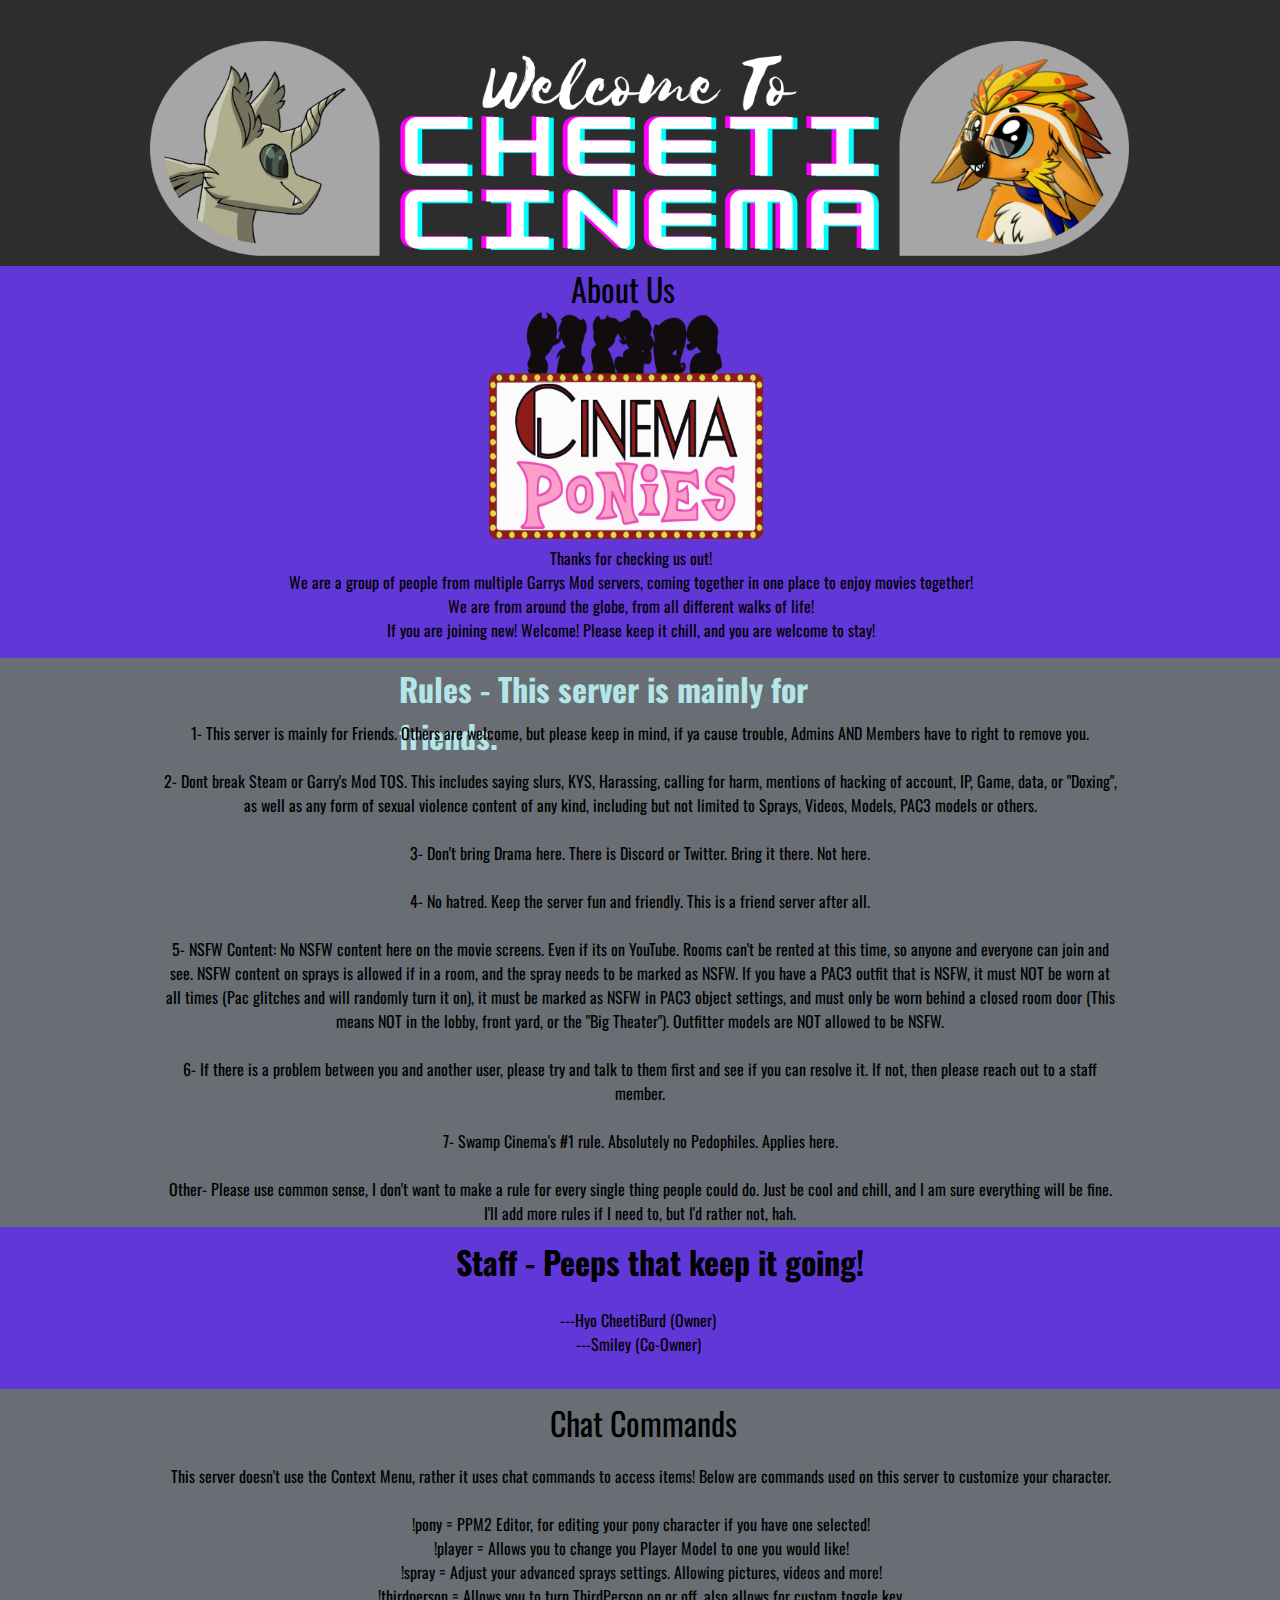
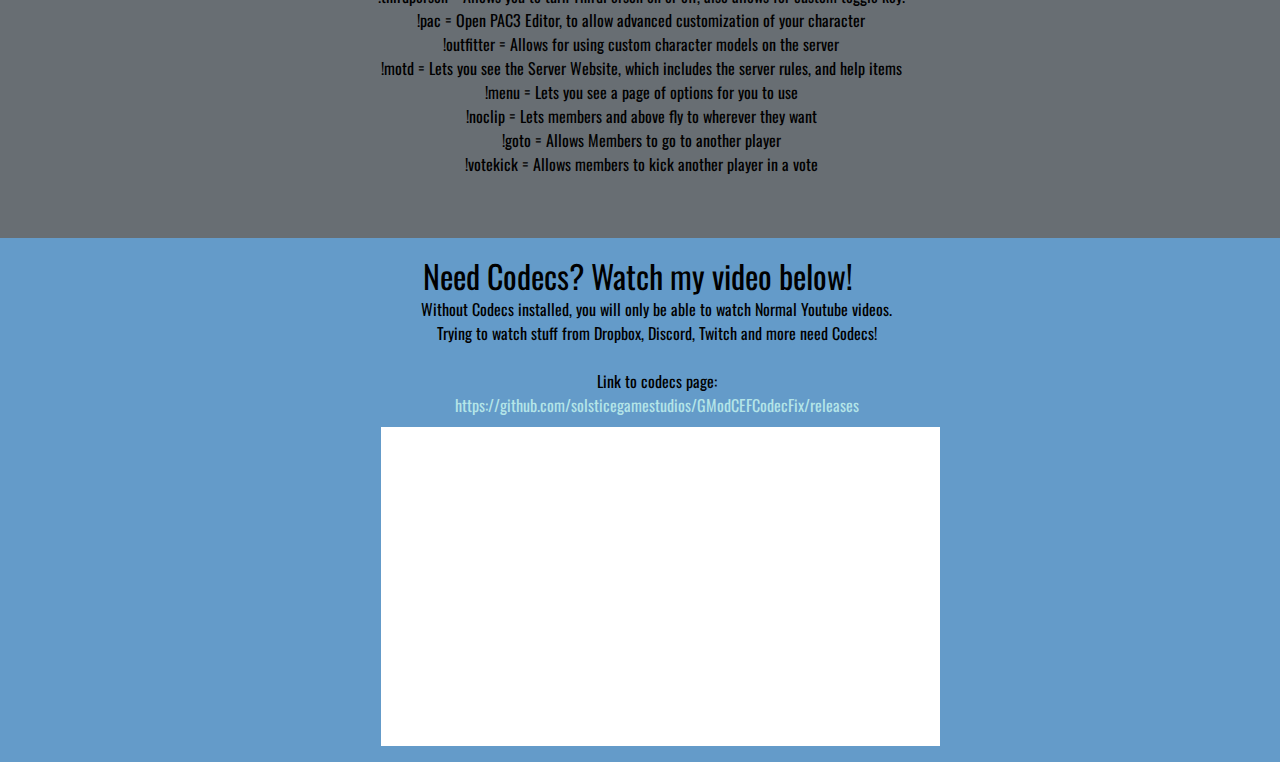
<file: index.html>
<!doctype html><html lang="en"><head>
    <title>CheetiCinema MOTD - Home</title>
    <meta charset="UTF-8">
    <meta name="generator" content="Silex v2.2.14">

    
    

    <script src="js/jquery.js"></script>
    
    
    <script src="js/front-end.js"></script>
    <link rel="stylesheet" href="css/normalize.css">
    <link rel="stylesheet" href="css/front-end.css">

    

    

    






    
    































    
    
<link href="https://fonts.googleapis.com/css?family=Oswald" rel="stylesheet" class="silex-custom-font"><meta name="viewport" content="width=device-width, initial-scale=1"><script class="silex-script"></script><meta content="summary" property="twitter:card"><meta property="og:type" content="website"><meta property="twitter:title" content="CheetiCinema"><meta property="og:title" content="CheetiCinema"><meta property="twitter:description" content="The message of the day for CheetiCinema"><meta property="og:description" content="The message of the day for CheetiCinema"><script src="js/script.js"></script><link href="css/styles.css" rel="stylesheet"><style>body { opacity: 0; transition: .25s opacity ease; }</style></head>

<body class="body-initial all-style enable-mobile prevent-resizable prevent-selectable editable-style silex-runtime silex-published" data-current-page="page-home">
    
    
    



    



































    













    
    

    



    
    






























<header class="container-element editable-style silex-id-1483130355289-7 section-element website-min-width prevent-resizable page-home paged-element paged-element-visible" style="top: 0px; left: 0px;">
        
    <div class="editable-style silex-element-content website-width silex-id-1483130355289-6 container-element">
            
            

        <div class="editable-style silex-id-1552772425150-3 text-element silex-component prevent-resizable hamburger-menu prevent-auto-z-index hide-on-desktop"><div class="silex-element-content normal">
<!-- inspired by https://codepen.io/erikterwan/pen/EVzeRP -->
<div class="hamburger-menu_1659273928405_912 closed">
    <div class="hamburger-btn ">
      <span></span>
      <span></span>
      <span></span>
    </div>
    <div class="nav-container">
      <div class="prevent-scale">
        <nav class="">
            <ul>
            
                <li><a href="./" class="page-link-active">Home</a></li>
            
                <li><a href="contact.html">Contact</a></li>
            
                <li><a href="https://www.silex.me/">Powered by Silex</a></li>
            
            </ul>
        </nav>
      </div>
  </div>
</div>
<script>
(function() {
  var isOpen = false;
  function close() {
    isOpen = false;
    document.querySelector('.hamburger-menu_1659273928405_912').classList.remove('open');
    document.querySelector('.hamburger-menu_1659273928405_912').classList.add('closed');
  }
  function open() {
    isOpen = true;
    document.querySelector('.hamburger-menu_1659273928405_912').classList.add('open');
    document.querySelector('.hamburger-menu_1659273928405_912').classList.remove('closed');
  }
  function toggle() {
    if(isOpen) close();
    else open();
  }
  function scrollOrResize() {
    close();
    move();
  }
  var silexElement = document.querySelector('.hamburger-menu_1659273928405_912').closest('.editable-style');
  function move() {
    var data = window.silex
    var rect = silexElement.getBoundingClientRect();
    var offset = {
      top: rect.top + data.scrollTop,
      left: rect.left + data.scrollLeft,
    };
    var container = document.querySelector('.hamburger-menu_1659273928405_912 .nav-container');
    container.style.transform = 'translate(' + (data.scrollLeft - (offset.left/data.scale)) + 'px, ' + (data.scrollTop - (offset.top/data.scale)) + 'px)';
  }
  document.querySelector('.hamburger-menu_1659273928405_912 .hamburger-btn').addEventListener('click', function() { toggle(); });
  document.addEventListener('resize', scrollOrResize);
  document.addEventListener('scroll', scrollOrResize);
  scrollOrResize()
  setTimeout(() => scrollOrResize(), 0)
})();
</script>
</div></div><div class="editable-style container-element silex-id-1594114016137-2 hide-on-desktop"></div><a class="editable-style image-element silex-id-1436036524431-29 page-link-active" href="./"><img src="assets/CheetI%20CinemaMOTD.png"></a></div></header><section class="container-element editable-style silex-id-1483131519736-31 section-element website-min-width prevent-resizable page-home paged-element paged-element-visible">
        <div class="editable-style silex-element-content website-width silex-id-1483131519736-30 container-element">
            
        <div class="editable-style text-element silex-id-1436036524230-27">
                <div class="silex-element-content normal"><h2>About Us</h2>
                </div>
            ﻿</div><div class="editable-style image-element silex-id-1656289491001-0"><img src="assets/clipboard_vectorized_SleeplessCreeper.png"></div><div class="editable-style text-element silex-id-1656289804795-2"><div class="silex-element-content normal"><p>

Thanks for checking us out!<br>We are a group of people from multiple Garrys Mod servers, coming together in one place to enjoy movies together!<br>We are from around the globe, from all different walks of life!<br>If you are joining new! Welcome! Please keep it chill, and you are welcome to stay!

<br></p></div></div></div>
    </section><section class="container-element editable-style section-element silex-id-1483130397853-8 website-min-width prevent-resizable page-home paged-element paged-element-visible">
        <div class="editable-style silex-element-content website-width container-element silex-id-1483130397854-9">
            
            

            
        <div class="editable-style text-element product-details silex-id-1436036523626-21">
                <div class="silex-element-content normal">
                    <h3>Rules - This server is mainly for friends.</h3>
                    
                        
                    
                    
                        <p><br></p>
                    
                </div>
            </div><div class="editable-style text-element silex-id-1656290048268-3 product-details" title=""><div class="silex-element-content normal">
                    <p>

<br></p><p>1- This server is mainly for Friends. Others are welcome, but please keep in mind, if ya cause trouble, Admins AND Members have to right to remove you.<br><br>2- Dont break Steam or Garry's Mod TOS. This includes saying slurs, KYS, Harassing, calling for harm, mentions of hacking of account, IP, Game, data, or "Doxing", as well as any form of sexual violence content of any kind, including but not limited to Sprays, Videos, Models, PAC3 models or others.<br><br>3- Don't bring Drama here. There is Discord or Twitter. Bring it there. Not here.<br><br>4- No hatred. Keep the server fun and friendly. This is a friend server after all.<br><br>5- NSFW Content: No NSFW content here on the movie screens. Even if its on YouTube. Rooms can't be rented at this time, so anyone and everyone can join and see. NSFW content on sprays is allowed if in a room, and the spray needs to be marked as NSFW. If you have a PAC3 outfit that is NSFW, it must NOT be worn at all times (Pac glitches and will randomly turn it on), it must be marked as NSFW in PAC3 object settings, and must only be worn behind a closed room door (This means NOT in the lobby, front yard, or the "Big Theater"). Outfitter models are NOT allowed to be NSFW.<br><br>6- If there is a problem between you and another user, please try and talk to them first and see if you can resolve it. If not, then please reach out to a staff member.<br><br>7- Swamp Cinema's #1 rule. Absolutely no Pedophiles. Applies here.<br><br>Other- Please use common sense, I don't want to make a rule for every single thing people could do. Just be cool and chill, and I am sure everything will be fine. I'll add more rules if I need to, but I'd rather not, hah.</p>

<p></p>
                    
                        
                    
                    
                        <p><br></p>
                    
                </div></div></div>
    ﻿﻿</section><section class="container-element editable-style section-element silex-id-1483131239726-14 website-min-width prevent-resizable page-home paged-element paged-element-visible">

        <div class="editable-style silex-element-content website-width container-element silex-id-1483131239727-15">
            
            

            
        <div class="editable-style text-element product-details silex-id-1483131239727-18">
                <div class="silex-element-content normal"><h1>Staff - Peeps that keep it going!</h1>
                    
                </div>
            </div><div class="editable-style text-element silex-id-1656290253518-5"><div class="silex-element-content normal"><p>---Hyo CheetiBurd (Owner)<br>---Smiley (Co-Owner)<br></p></div></div></div>
    </section><section class="container-element editable-style section-element silex-id-1483131242514-19 website-min-width prevent-resizable page-home paged-element paged-element-visible">

        <div class="editable-style silex-element-content website-width container-element silex-id-1483131242514-20">
            
            

            
        <div class="editable-style text-element silex-id-1656290880147-6"><div class="silex-element-content normal"><h2>Chat Commands</h2></div></div><div class="editable-style text-element product-details silex-id-1483131242515-23">
                <div class="silex-element-content normal"><p>This server doesn't use the Context Menu, rather it uses chat commands to access items! Below are commands used on this server to customize your character.<br><br>!pony = PPM2 Editor, for editing your pony character if you have one selected!<br>!player = Allows you to change you Player Model to one you would like!<br>!spray = Adjust your advanced sprays settings. Allowing pictures, videos and more!<br>!thirdperson = Allows you to turn ThirdPerson on or off, also allows for custom toggle key.<br>!pac = Open PAC3 Editor, to allow advanced customization of your character<br>!outfitter = Allows for using custom character models on the server<br>!motd = Lets you see the Server Website, which includes the server rules, and help items<br>!menu = Lets you see a page of options for you to use<br>!noclip = Lets members and above fly to wherever they want<br>!goto = Allows Members to go to another player<br>!votekick = Allows members to kick another player in a vote</p>

<br></div>
            </div></div>
    </section><footer class="container-element editable-style section-element silex-id-1483130400381-10 website-min-width prevent-resizable page-home paged-element paged-element-visible">
        <div class="editable-style silex-element-content website-width container-element silex-id-1483130400382-11">
            
        <div class="editable-style html-element silex-id-1656291086502-7"><div class="silex-element-content"><iframe width="560" height="315" src="https://www.youtube.com/embed/QfPAVTtOzgA" title="YouTube video player" frameborder="0" allow="accelerometer; autoplay; clipboard-write; encrypted-media; gyroscope; picture-in-picture" allowfullscreen=""></iframe></div></div><div class="editable-style text-element silex-id-1656291237459-8 page-home paged-element paged-element-visible"><div class="silex-element-content normal"><h2>Need Codecs? Watch my video below!</h2></div></div><div class="editable-style text-element silex-id-1656291339805-9 page-home paged-element paged-element-visible"><div class="silex-element-content normal"><p>Without Codecs installed, you will only be able to watch Normal Youtube videos.<br>Trying to watch stuff from Dropbox, Discord, Twitch and more need Codecs!<br><br>Link to codecs page:<br><a href="https://github.com/solsticegamestudios/GModCEFCodecFix/releases">https://github.com/solsticegamestudios/GModCEFCodecFix/releases</a><br></p></div></div></div>
    </footer></body></html>
</file>
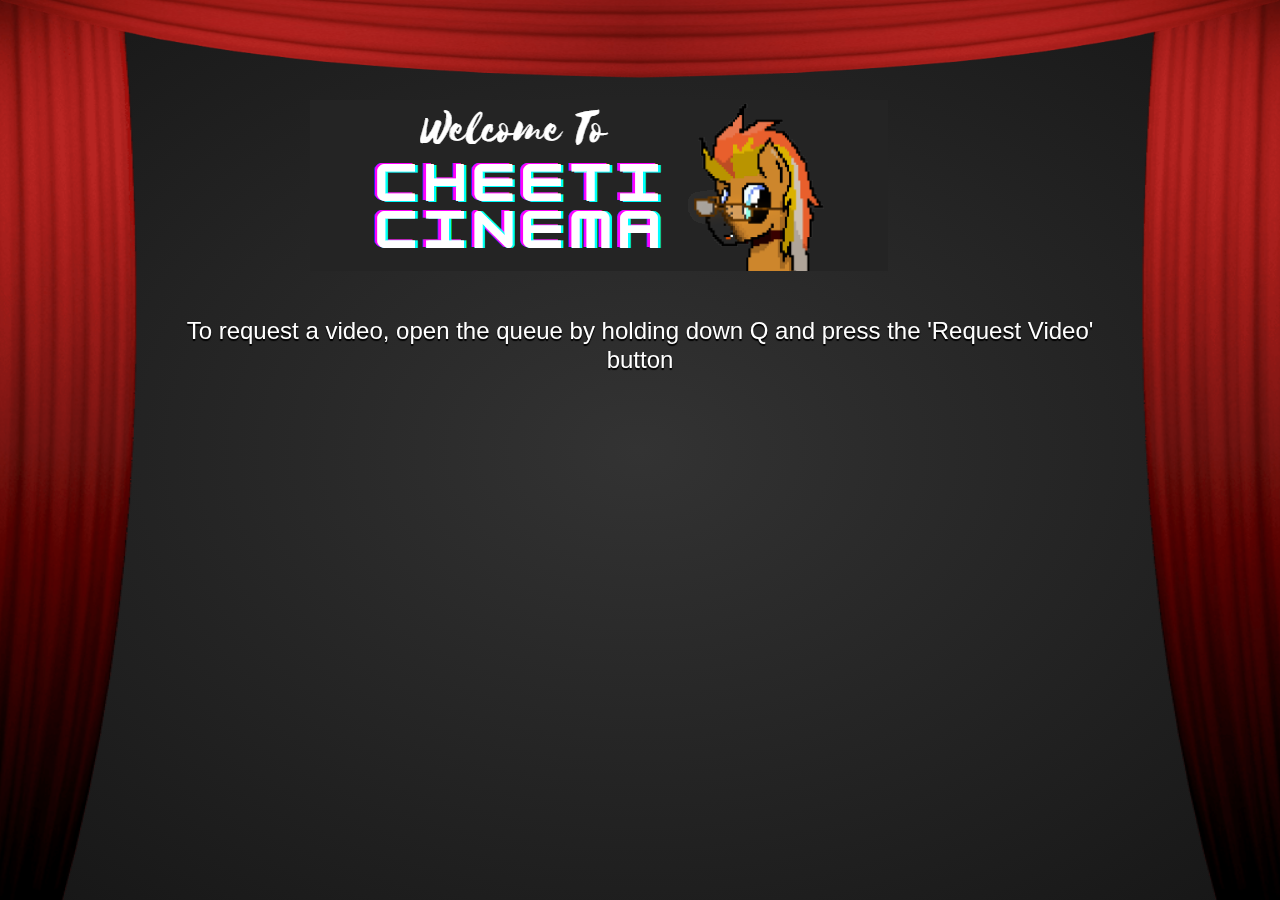
<file: cinema/index.html>
<!DOCTYPE html>
<html>

<head>
	<title>Cinema Default Page</title>
</head>

<body>

	<!--
		Landing page for Garry's Mod Cinema gamemode

		This webpage appears during the idle theater state
		while there are no videos queued to play. 
	-->

	<div id="content" class="welcome-page">

		<!-- Curtains -->
		<div class="right-curtain"></div>
		<div class="left-curtain"></div>
		<div class="top-curtain"></div>

		<!-- Welcome header -->
		<div class="header-container">
			<div class="welcome"></div>
		</div>

		<!-- Information -->
		<div class="info-container">

			<div class="info">To request a video, open the queue by holding down Q and press the 'Request Video' button
			</div>

		</div>

		<!-- Footer -->
		<div class="footer-container"></div>

	</div>

	<link rel="stylesheet" href="css/style.css" type="text/css">
</body>

</html>
</file>
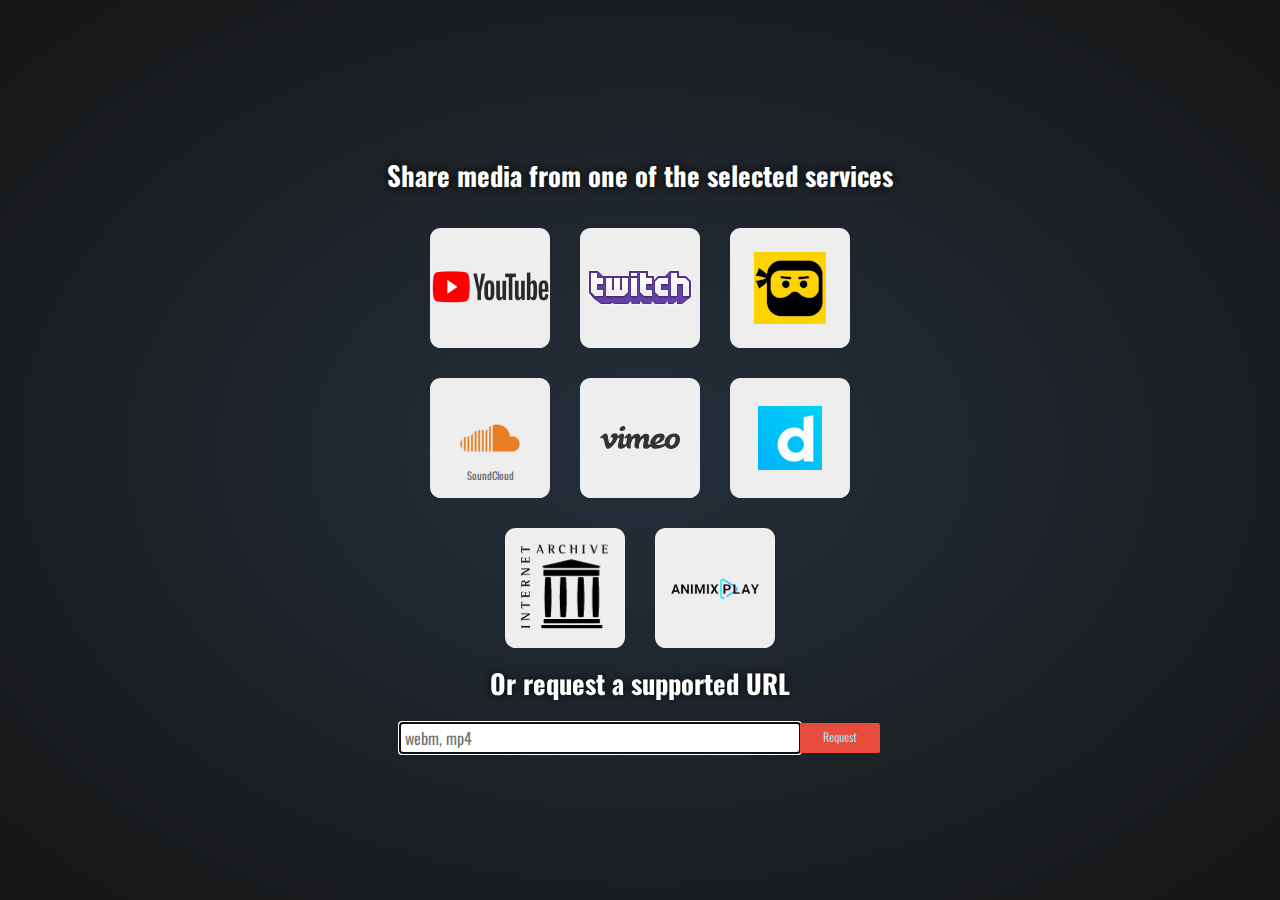
<file: cinema/search/index.html>
<!doctype html>
<html>

<head>
    <meta charset="utf-8">
    <link rel="stylesheet" href="./styles/request.css">
</head>

<body>

    <div style="position:absolute;top:0;left:0;right:0;bottom:0;">
        <section class="content-container">

            <h1>Share media from one of the selected services</h1>

            <div class="services">

                <span class="media-service logo-youtube" data-href="https://www.youtube.com/"
                    onclick="selectService(this);" onmouseover="hoverService();">&nbsp;</span>

                <span class="media-service subtext logo-twitch" data-href="https://www.twitch.tv/"
                    onclick="selectService(this);" onmouseover="hoverService();">&nbsp;</span>

                <span class="media-service subtext logo-dlive" data-href="https://www.dlive.tv/"
                    onclick="selectService(this);" onmouseover="hoverService();">&nbsp;</span>

                <span class="media-service subtext logo-soundcloud" data-href="https://soundcloud.com/discover"
                    onclick="selectService(this);" onmouseover="hoverService();">SoundCloud</span>

                <span class="media-service subtext logo-vimeo" data-href="https://vimeo.com/watch"
                    onclick="selectService(this);" onmouseover="hoverService();">&nbsp;</span>

                <span class="media-service subtext logo-dailymotion" data-href="https://www.dailymotion.com/"
                    onclick="selectService(this);" onmouseover="hoverService();">&nbsp;</span>

                <span class="media-service subtext logo-archive" data-href="https://archive.org/details/movies"
                    onclick="selectService(this);" onmouseover="hoverService();">&nbsp;</span>

                <span class="media-service subtext logo-animix" data-href="https://animixplay.to/"
                    onclick="selectService(this);" onmouseover="hoverService();">&nbsp;</span>

            </div>

            <div class="url-container">
                <h1 class="url-notice">Or request a supported URL</h1>
                <input id="urlinput" type="text" class="url-input" placeholder="webm, mp4" autofocus="true"
                    onkeydown="onUrlKeyDown(event);"><a href="javascript:requestUrl();" class="url-submit">Request</a>
            </div>

        </section>
    </div>

    <link href="https://fonts.googleapis.com/css?family=Oswald" rel="stylesheet">

    <script src="./scripts/request.js"></script>

</body>

</html>
</file>
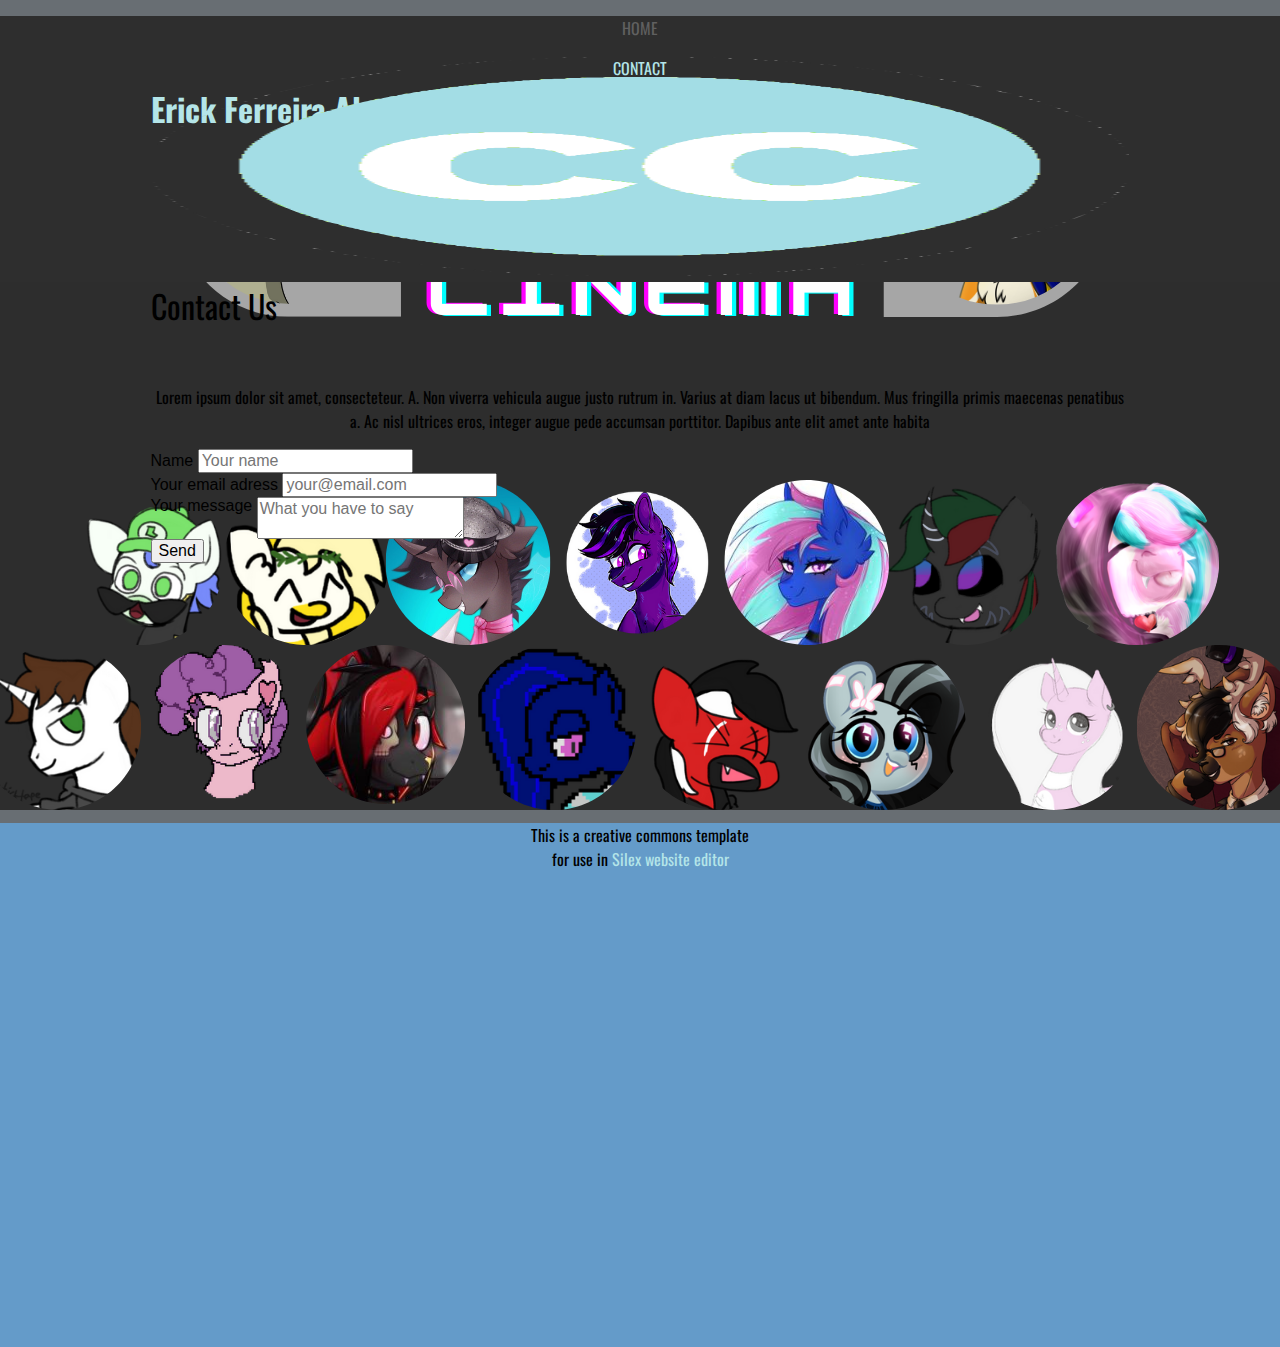
<file: contact.html>
<!doctype html><html lang="en"><head>
    <title>Clean &amp; Square free template - Contact</title>
    <meta charset="UTF-8">
    <meta name="generator" content="Silex v2.2.14">

    
    

    <script src="js/jquery.js"></script>
    
    
    <script src="js/front-end.js"></script>
    <link rel="stylesheet" href="css/normalize.css">
    <link rel="stylesheet" href="css/front-end.css">

    

    

    






    
    































    
    
<link href="https://fonts.googleapis.com/css?family=Oswald" rel="stylesheet" class="silex-custom-font"><meta name="viewport" content="width=device-width, initial-scale=1"><script class="silex-script"></script><script src="js/script.js"></script><link href="css/styles.css" rel="stylesheet"><style>body { opacity: 0; transition: .25s opacity ease; }</style></head>

<body class="body-initial all-style enable-mobile prevent-resizable prevent-selectable editable-style silex-runtime silex-published" data-current-page="page-contact">
    <div class="container-element editable-style silex-id-1483130857943-13 section-element small-height website-min-width hide-on-mobile prevent-resizable">
        <div class="editable-style silex-element-content website-width silex-id-1483130857943-12 container-element"></div>
    </div>
    
    <header class="container-element editable-style silex-id-1483130355289-7 section-element website-min-width prevent-resizable" style="top: 0px; left: 0px;">
        
    <div class="editable-style silex-element-content website-width silex-id-1483130355289-6 container-element">
            
            

        <div class="editable-style silex-id-1552772425150-3 text-element silex-component prevent-resizable hamburger-menu prevent-auto-z-index hide-on-desktop"><div class="silex-element-content normal">
<!-- inspired by https://codepen.io/erikterwan/pen/EVzeRP -->
<div class="hamburger-menu_1656287857496_130 closed">
    <div class="hamburger-btn ">
      <span></span>
      <span></span>
      <span></span>
    </div>
    <div class="nav-container">
      <div class="prevent-scale">
        <nav class="">
            <ul>
            
                <li><a href="./">Home</a></li>
            
                <li><a href="contact.html" class="page-link-active">Contact</a></li>
            
                <li><a href="https://www.silex.me/">Powered by Silex</a></li>
            
            </ul>
        </nav>
      </div>
  </div>
</div>
<script>
(function() {
  var isOpen = false;
  function close() {
    isOpen = false;
    document.querySelector('.hamburger-menu_1656287857496_130').classList.remove('open');
    document.querySelector('.hamburger-menu_1656287857496_130').classList.add('closed');
  }
  function open() {
    isOpen = true;
    document.querySelector('.hamburger-menu_1656287857496_130').classList.add('open');
    document.querySelector('.hamburger-menu_1656287857496_130').classList.remove('closed');
  }
  function toggle() {
    if(isOpen) close();
    else open();
  }
  function scrollOrResize() {
    close();
    move();
  }
  var silexElement = document.querySelector('.hamburger-menu_1656287857496_130').closest('.editable-style');
  function move() {
    var data = window.silex
    var rect = silexElement.getBoundingClientRect();
    var offset = {
      top: rect.top + data.scrollTop,
      left: rect.left + data.scrollLeft,
    };
    var container = document.querySelector('.hamburger-menu_1656287857496_130 .nav-container');
    container.style.transform = 'translate(' + (data.scrollLeft - (offset.left/data.scale)) + 'px, ' + (data.scrollTop - (offset.top/data.scale)) + 'px)';
  }
  document.querySelector('.hamburger-menu_1656287857496_130 .hamburger-btn').addEventListener('click', function() { toggle(); });
  document.addEventListener('resize', scrollOrResize);
  document.addEventListener('scroll', scrollOrResize);
  scrollOrResize()
  setTimeout(() => scrollOrResize(), 0)
})();
</script>
</div></div><div class="editable-style container-element silex-id-1594114016137-2 hide-on-desktop"></div><div class="editable-style text-element silex-id-1436036522018-5 nav hide-on-mobile">
                    <div class="silex-element-content normal"><p>
                        <a href="./" class="">HOME</a>
                    </p></div>
                </div><div class="editable-style text-element silex-id-1436036521917-4 nav hide-on-mobile">
                    <div class="silex-element-content normal">
                        <p><a href="contact.html" class="page-link-active">CONTACT</a>
                    </p></div>
                </div><a class="editable-style image-element silex-id-1436036524431-29" href="./">
                    <img src="assets/cc.png" class="" alt="Logo">
                </a><a class="editable-style text-element grey-text silex-id-1436036524330-28" href="./">
                    <div class="silex-element-content normal">
                        <h1>Erick Ferreira Almeida</h1><p>2160 Wildrose Lane
                        <br>Detroit, MI 48226</p></div>
                </a></div></header>



    



































    













    
    

    



    <section class="container-element editable-style section-element silex-id-1483131410736-25 website-min-width prevent-resizable page-contact paged-element paged-element-visible">

        <div class="editable-style silex-element-content website-width container-element silex-id-1483131410737-26">



            <div class="editable-style text-element product-details silex-id-1436036521716-2 text-editor-focus" data-allow-silex-shortcuts="true">
                <div class="silex-element-content normal wysihtml-editor">
                    <h2>Contact Us</h2>
                    <p>
                        <br>
                        
                            </p><p>Lorem ipsum dolor sit amet, consecteteur. A. Non viverra vehicula augue justo rutrum in. Varius at diam lacus ut bibendum. Mus fringilla primis maecenas penatibus a. Ac nisl ultrices eros, integer augue pede accumsan porttitor.
                                Dapibus ante elit amet ante habita</p><p><a href="//disap.org/"></a></p>
                </div>
            </div>
            
    <div class="editable-style silex-id-1538155859204-2 html-element silex-component silex-component-form silex-use-height-not-minheight"><div class="silex-element-content"><form id="id_1656287857500_249" action="https://formspree.io/your@email.com" method="POST">
  
  <div>
    <label for="field1">Name</label>
    <input type="text" required="" id="field1" name="field1" placeholder="Your name">
  </div>
  
  
  <div>
    <label for="field2">Your email adress</label>
    <input type="text" required="" id="field2" name="field2" placeholder="your@email.com">
  </div>
  
  
  <div class="fill-vertical">
    <label for="field3">Your message</label>
    <textarea required="" id="field3" name="field3" placeholder="What you have to say"></textarea>
  </div>
  
  <input type="submit" value="Send">
</form>


</div></div></div>
    </section>
    <footer class="container-element editable-style section-element silex-id-1483130400381-10 website-min-width prevent-resizable">
        <div class="editable-style silex-element-content website-width container-element silex-id-1483130400382-11">
            <div class="editable-style text-element silex-id-1436036522220-7 full-width small-text style-centered">
                <div class="silex-element-content normal">
                    <p>This is a creative commons template <br>for use in <a href="https://www.silex.me/">Silex website editor</a><br></p></div>
            </div>
        </div>
    </footer>






























</body></html>
</file>
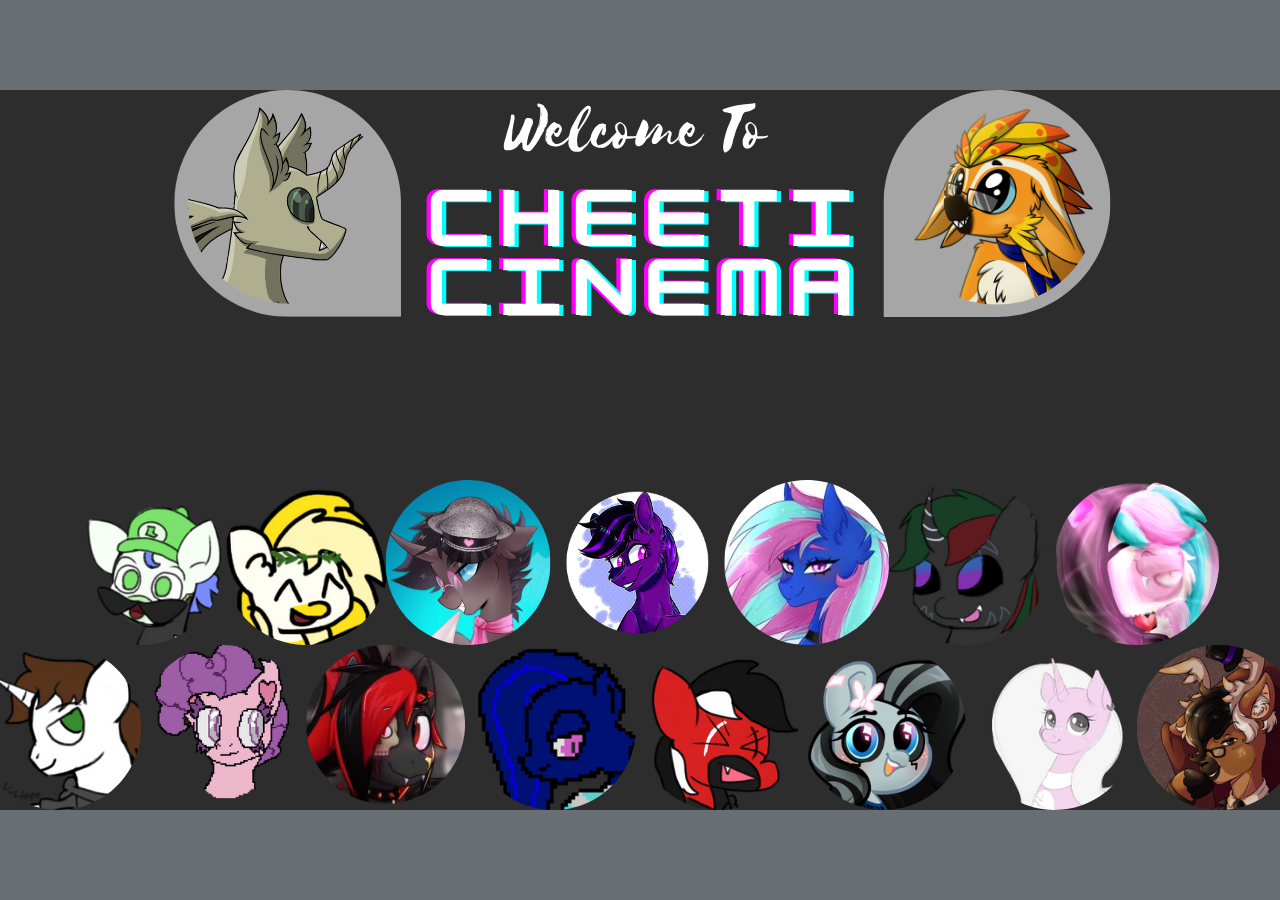
<file: help.html>
<!doctype html><html lang="en"><head>
    <title>CheetiCinema MOTD - Help</title>
    <meta charset="UTF-8">
    <meta name="generator" content="Silex v2.2.14">

    
    

    <script src="js/jquery.js"></script>
    
    
    <script src="js/front-end.js"></script>
    <link rel="stylesheet" href="css/normalize.css">
    <link rel="stylesheet" href="css/front-end.css">

    

    

    






    
    































    
    
<link href="https://fonts.googleapis.com/css?family=Oswald" rel="stylesheet" class="silex-custom-font"><meta name="viewport" content="width=device-width, initial-scale=1"><script class="silex-script"></script><meta content="summary" property="twitter:card"><meta property="og:type" content="website"><meta property="twitter:title" content="CheetiCinema"><meta property="og:title" content="CheetiCinema"><meta property="twitter:description" content="The message of the day for CheetiCinema"><meta property="og:description" content="The message of the day for CheetiCinema"><script src="js/script.js"></script><link href="css/styles.css" rel="stylesheet"><style>body { opacity: 0; transition: .25s opacity ease; }</style></head>

<body class="body-initial all-style enable-mobile prevent-resizable prevent-selectable editable-style silex-runtime silex-published" data-current-page="page-help">
    
    
    



    



































    













    
    

    



    
    






























<section class="container-element editable-style section-element silex-id-1483131410736-25 website-min-width prevent-resizable page-contact page-help paged-element paged-element-visible">

        <div class="editable-style silex-element-content website-width container-element silex-id-1483131410737-26">



            
            
    </div>
    </section></body></html>
</file>
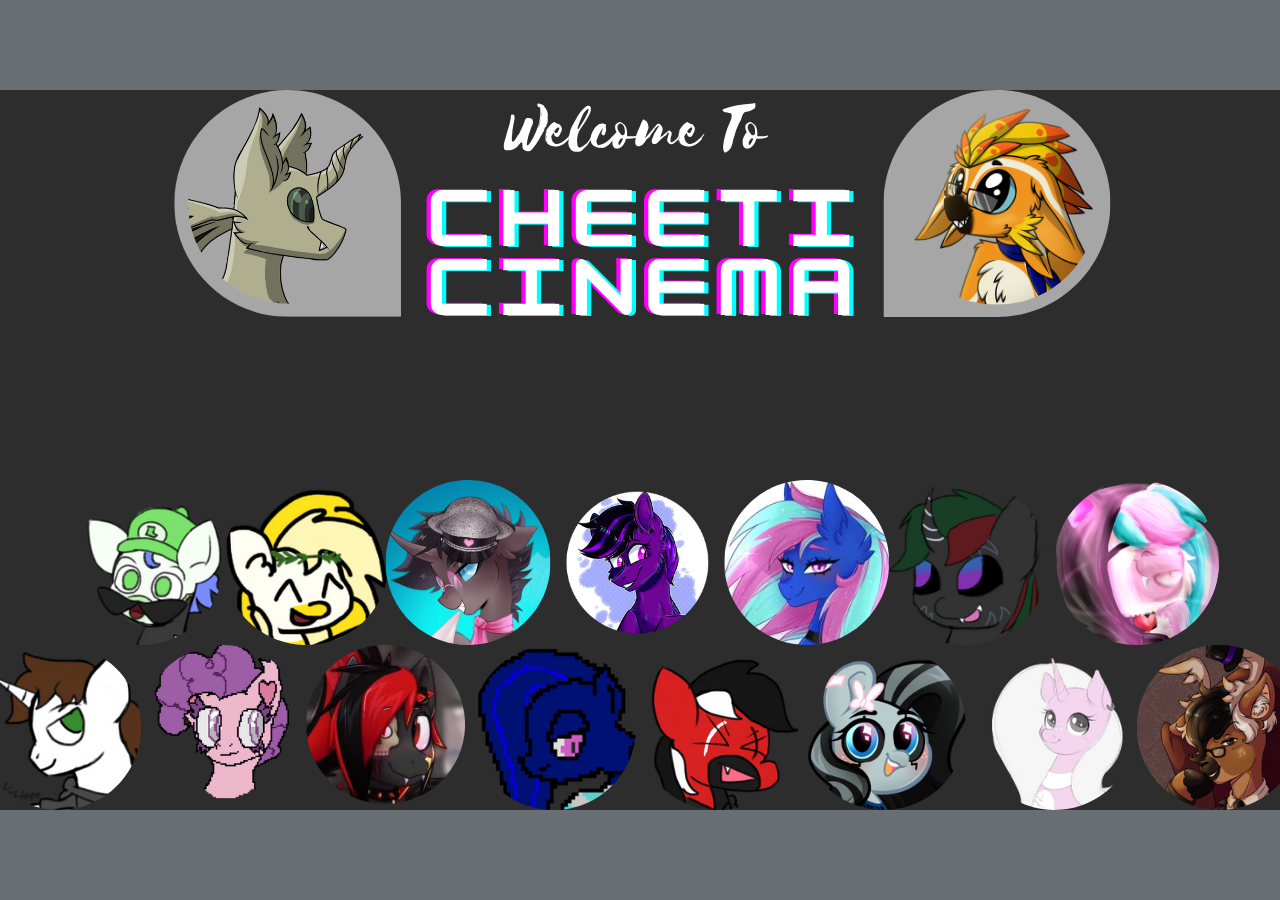
<file: movie-screen.html>
<!doctype html><html lang="en"><head>
    <title>CheetiCinema MOTD - Movie Screen</title>
    <meta charset="UTF-8">
    <meta name="generator" content="Silex v2.2.14">

    
    

    <script src="js/jquery.js"></script>
    
    
    <script src="js/front-end.js"></script>
    <link rel="stylesheet" href="css/normalize.css">
    <link rel="stylesheet" href="css/front-end.css">

    

    

    






    
    































    
    
<link href="https://fonts.googleapis.com/css?family=Oswald" rel="stylesheet" class="silex-custom-font"><meta name="viewport" content="width=device-width, initial-scale=1"><script class="silex-script"></script><meta content="summary" property="twitter:card"><meta property="og:type" content="website"><meta property="twitter:title" content="CheetiCinema"><meta property="og:title" content="CheetiCinema"><meta property="twitter:description" content="The message of the day for CheetiCinema"><meta property="og:description" content="The message of the day for CheetiCinema"><script src="js/script.js"></script><link href="css/styles.css" rel="stylesheet"><style>body { opacity: 0; transition: .25s opacity ease; }</style></head>

<body class="body-initial all-style enable-mobile prevent-resizable prevent-selectable editable-style silex-runtime silex-published" data-current-page="page-movie-screen">
    
    
    



    



































    













    
    

    



    
    






























</body></html>
</file>
<file: css/front-end.css>
/**
 * This file holds the styles of websites while editing
 */

body {
  min-height: 100vh;
  min-width: 98vw; /* remove approx size of vertical scroll bar */
}

/* prevent-auto-z-index is to let the components handle their z-index */
.section-element > .silex-element-content > *:not(.prevent-auto-z-index):not(.fixed) {
  /* put the elements of a section on top of sections bellow */
  z-index: 10;
}
/* workaround a bug of the 2.11 version (front end) */
/* sections used to hava margin-top: -1; which can not be edited in the UI */
.editable-style.section-element {
  margin-top: 0;
}
/****************************************************/
.website-width {
  width: 960px;
}
.paged-element-hidden {
  display: none !important;
}
/* resize */
.editable-style.image-element img {
  border-radius: inherit; /* this is to follow the element's radius */
	width: 100%;
	height: 100%;
}
/*
 .image-element > .silex-element-content {
	overflow: hidden;
}
*/
.html-element .silex-element-content {
  /* enable HTML content to have style="min-height: inherit;" */
  /* removed because it makes components buggy, add it to silex if you need to
  position: absolute;
  min-height: inherit;
  width: 100%; /* needed by slideshow components and probably others */
  /*
  height: 100%; /* needed by slideshow kreview and probably others */
}
/* wysihtml text editor styles */
.wysiwyg-float-left {
  float: left;
  margin: 0 8px 8px 0;
}
.wysiwyg-float-right {
  float: right;
  margin: 0 0 8px 8px;
}
/* Remove dots surrounding links in Firefox
    because of normalize.css */
a:focus{ outline: none;}

body .editable-style[data-silex-href] {
  cursor: pointer;
}
body.enable-mobile .editable-style.hide-on-desktop {
  display: none;
}
/* only outside the editor */
/* needs to be more qualified than body.enable-mobile .editable-style:not(.prevent-mobile-style) */
body.silex-runtime.body-initial .fixed {
  position: absolute;
  z-index: 20;
}
/* Mobile styles */
@media (max-width:480px) {
  /* needs to be more qualified than body.enable-mobile .editable-style:not(.prevent-mobile-style) */
  body.silex-runtime.body-initial .fixed {
    /* on mobile (chrome, this is needed to be on top of other content) */
    position: relative;
  }

  /* hide horizontal scroll bar which appears because of residual values in css
  html {
    overflow-x: hidden;
  }
  */
  body {
    position: initial; /* used to be absolute but now only in editor (editable.css), when position is absolute the body has the size of its content */
  }
  /* mobile mode */
  body.enable-mobile .editable-style:not(.prevent-mobile-style),
  body.enable-mobile .background.background-initial {
    position: static;
    top: auto;
    left: auto;
    max-width: 100%;
    min-width: auto; /* this is to remove sections min-width, since section min-width is set to the witdh of its content in Element::setStyle() */
    margin-left: auto;
    margin-right: auto;
  }
  body.enable-mobile .editable-style.section-element {
    padding: 0;
  }
  body.enable-mobile.silex-resizing .editable-style:not(.prevent-mobile-style) {
    max-width: unset; /* while dragging let the user size the elements freely */
  }
  body.enable-mobile .image-element.editable-style:not(.prevent-mobile-style) {
    position: relative;
  }
  body.enable-mobile .editable-style.section-element {
    max-width: 100%; /* section bg should be 100% width because user do not need to grab the side and resize */
    padding: 0;
    margin: 0;
  }
  body.enable-mobile .container-element:not(.paged-element-hidden) {
    display: flex;
    align-items: center;
    justify-content: space-around;
    flex-wrap: wrap;
  }
  /* but still hide paged elements or desktop only elements */
  body.enable-mobile .editable-style.hide-on-mobile {
    display: none;
  }
  body.enable-mobile .editable-style.hide-on-desktop:not(.paged-element-hidden) {
    display: initial;
  }
  body.silex-runtime.enable-mobile .background.background-initial {
    max-width: 100%;
  }
}

/* only outside the editor */
/* needs to be more qualified than body.enable-mobile .editable-style:not(.prevent-mobile-style) */
body.silex-runtime.body-initial .fixed {
  position: absolute;
  z-index: 20;
}
/* Mobile styles */
@media (max-width:480px) {
  /* needs to be more qualified than body.enable-mobile .editable-style:not(.prevent-mobile-style) */
  body.silex-runtime.body-initial .fixed {
    /* on mobile (chrome, this is needed to be on top of other content) */
    position: relative;
  }
}

/**
 * prodotype components
 */
.silex-element-content-full-height .silex-element-content {
  height: 100%;
}
silex-template,
.prodotype-preview {
  display: none;
}
.prodotype-runtime,
.prodotype-runtime-strict {
  display: none;
}
.prodotype-published {
  display: none;
}
body.silex-editor .prodotype-preview {
  display: block;
}
body.silex-runtime .prodotype-runtime,
body.silex-runtime .prodotype-runtime-strict {
  display: block;
}
body.silex-published .prodotype-published {
  display: block;
}
body.silex-publish .prodotype-runtime-strict {
  display: none;
}
.prodotype-force-size {
  position: absolute;
  width: 100%;
  height: 100%;
}
.silex-component-button button {
  width: 100%;
}
/* full-width component*/
div.editable-style.full-width-section {
  min-height: 100px;
}

div.editable-style.full-width-section>.editable-style {
  position: static;
  min-width: 100%;
}

div.editable-style.full-width-section>.editable-style.silex-element-content {
  display: none;
}
</file>
<file: css/styles.css>
.body-initial {cursor: auto; background-image: url(../assets/CheetI%20Cinema.png); background-color: rgba(104,110,115,1); position: static; background-repeat: no-repeat; background-position: center center; background-size: contain; background-attachment: fixed;}.silex-id-1483130355289-7 {position: static; margin-top: -1px; background-color: rgba(46,46,46,1);}.silex-id-1483130355289-6 {background-color: transparent; min-height: 266px; position: relative; margin-left: auto; margin-right: auto;}.silex-id-1552772425150-3 {width: 33px; background-color: transparent; top: 35px; left: 35px; min-height: 27px; position: absolute;}.silex-id-1436036524431-29 {width: 979px; top: 41px; left: -1px; height: 219px; position: absolute;}.silex-id-1483131519736-31 {position: static; margin-top: -1px; background-color: rgba(98,55,215,1);}.silex-id-1483131519736-30 {background-color: transparent; min-height: 392px; position: relative; margin-left: auto; margin-right: auto;}.silex-id-1436036524230-27 {width: 130px; top: -1px; left: 420px; min-height: 80px; position: absolute;}.silex-id-1483130397853-8 {position: static; margin-top: -1px; background-color: rgba(104,110,115,1);}.silex-id-1483130397854-9 {background-color: transparent; min-height: 551px; position: relative; margin-left: auto; margin-right: auto;}.silex-id-1436036523626-21 {width: 472px; top: 7px; left: 248px; min-height: 103px; position: absolute;}.silex-id-1483131239726-14 {position: static; margin-top: -1px; background-color: rgba(98,55,215,1);}.silex-id-1483131239727-15 {background-color: transparent; min-height: 162px; position: relative; margin-left: auto; margin-right: auto;}.silex-id-1483131239727-18 {width: 415px; top: 6px; left: 305px; min-height: 302px; position: absolute;}.silex-id-1483131242514-19 {position: static; margin-top: -1px; background-color: rgba(104,110,115,1);}.silex-id-1483131242514-20 {background-color: transparent; min-height: 449px; position: relative; margin-left: auto; margin-right: auto;}.silex-id-1483131242515-23 {width: 965px; top: 59px; left: 8px; min-height: 368px; position: absolute;}.silex-id-1483131410736-25 {position: static; margin-top: -1px;}.silex-id-1483131410737-26 {background-color: transparent; min-height: 525px; position: relative; margin-left: auto; margin-right: auto;}.silex-id-1483130400381-10 {min-width: 980px; position: static; margin-top: -1px; background-color: rgba(100,155,201,1);}.silex-id-1483130400382-11 {background-color: transparent; min-height: 524px; position: relative; margin-left: auto; margin-right: auto;}.silex-id-1594114016137-2 {width: 100px; min-height: 100px; background-color: rgb(255, 255, 255); position: absolute; top: 158px; left: 184px;}.silex-id-1656289491001-0 {width: 274px; height: 229px; position: absolute; top: 44px; left: 338.5px;}.silex-id-1656289804795-2 {width: 749px; min-height: 128px; position: absolute; top: 264px; left: 106px;}.silex-id-1656290048268-3 {width: 953px; top: 7px; left: 13px; min-height: 592px; position: absolute;}.silex-id-1656290253518-5 {width: 365px; min-height: 299px; position: absolute; top: 65px; left: 305px;}.silex-id-1656290880147-6 {width: 196px; min-height: 49px; position: absolute; top: 10px; left: 399px;}.silex-id-1656291086502-7 {width: 559px; min-height: 319px; background-color: rgb(255, 255, 255); position: absolute; top: 189px; left: 230px;}.silex-id-1656291237459-8 {width: 448px; min-height: 100px; position: absolute; top: 14px; left: 272px;}.silex-id-1656291339805-9 {width: 580px; min-height: 152px; position: absolute; top: 43px; left: 216px;}@media only screen and (max-width: 480px) {.silex-id-1483130355289-7 {top: 20px; left: 0px;}.silex-id-1483130355289-6 {min-height: 364px; display: flex; flex-direction: row;}.silex-id-1552772425150-3 {min-height: 27px; width: 33px; position: static;}.silex-id-1436036524431-29 {height: 117px; top: -61px; left: -252px; width: 117px;}.silex-id-1483131519736-31 {top: 401px; left: 0px;}.silex-id-1483131519736-30 {min-height: 415px;}.silex-id-1436036524230-27 {top: 44px; left: -1px; width: 440px; min-height: 325px;}.silex-id-1483130397853-8 {top: 730px; left: 0px;}.silex-id-1483130397854-9 {min-height: 445.433349609375px;}.silex-id-1483131239726-14 {top: 1470px; left: 0px;}.silex-id-1483131239727-15 {min-height: 735px;}.silex-id-1483131242514-19 {top: 2205px; left: 0px;}.silex-id-1483131242514-20 {min-height: 456.433349609375px;}.silex-id-1483131242515-23 {top: 384px; left: 15px; width: 415px; min-height: 314px;}.silex-id-1483131410736-25 {top: 401px; left: 0px;}.silex-id-1483131410737-26 {top: 0px; left: 12px; width: 445px; min-height: 791px;}.silex-id-1483130400381-10 {top: 3487px; left: 0px;}.silex-id-1483130400382-11 {min-height: 213px;}.silex-id-1594114016137-2 {min-height: 20px; width: 328px; display: flex; justify-content: left; position: static; align-items: center; flex-direction: column;}}
.website-width {width: 979px;}@media (min-width: 481px) {.silex-editor {min-width: 1179px;}}
h1 {line-height: 0.5;}h2 {font-weight: normal; font-size: 32px; margin-top: 0; margin-bottom: 0;}h3 {font-size: 32px; color: #B4E5E8; margin-top: 0; margin-bottom: 0;}.text-element > .silex-element-content {font-family: 'Oswald', sans-serif; font-weight: normal;}p {color: #000000; text-align: center;}a {color: #B4E5E8; text-decoration: none;}[data-silex-href] {color: #B4E5E8; text-decoration: none;}b {text-decoration: underline;}@media only screen and (max-width: 480px) {h1 {line-height: 1;}.text-element > .silex-element-content {font-size: 22px;}}
.nav.text-element > .silex-element-content {text-align: center;}.nav p {color: #fcfcfc;}.nav a {color: #606060; text-decoration: none;}.nav [data-silex-href] {color: #606060; text-decoration: none;}.nav .page-link-active {color: #B4E5E8;}
@media only screen and (max-width: 480px) {.hamburger-menu.text-element > .silex-element-content {line-height: 2;}.hamburger-menu a {color: #606060;}.hamburger-menu [data-silex-href] {color: #606060;}.hamburger-menu ul li {list-style-type: none; font-size: 1.5em;}.hamburger-menu .page-link-active {color: #B4E5E8;}}
.style-centered.text-element > .silex-element-content {text-align: center;}
.hamburger-menu_1659273928405_912 {position: absolute; z-index: 20;}.silex-editor .hamburger-menu_1659273928405_912 nav {left: -9999px;}.hamburger-menu_1659273928405_912 nav ul {margin-top: 80px;}.hamburger-menu_1659273928405_912 nav {opacity: 0; position: absolute; background-color: #B4E5E8; transition: left 1s ease, height 0s ease 1s; left: -300px; width: 300px; height: 20px;}.hamburger-menu_1659273928405_912.open nav {opacity: 1; height: 100vh; left: 0; transition: left 1s ease, height 0s ease 0s;}.hamburger-menu_1659273928405_912 .nav-container {z-index: 10; position: absolute;}.hamburger-menu_1659273928405_912.open .nav-container {}.hamburger-menu_1659273928405_912 .hamburger-btn {z-index: 20; cursor: pointer; position: absolute;}.hamburger-menu_1659273928405_912 .hamburger-btn span {display: block; width: 30px; height: 5px; margin-bottom: 3px; position: relative; background-color: #000000; border: 1px solid #ffffff; border-radius: 3px; transition: border-color 0.1s ease-in,
      opacity 0.1s ease-in,
      transform 0.1s ease-in,
      background 0.1s ease-in;}.hamburger-menu_1659273928405_912.open .hamburger-btn span {border-color: rgba(255, 255, 255, 0);}.hamburger-menu_1659273928405_912 .hamburger-btn span:first-child {transform-origin: 4px -2px;}.hamburger-menu_1659273928405_912.open .hamburger-btn span:first-child {transform: rotate(45deg) translate(7px, -4px);}.hamburger-menu_1659273928405_912.open .hamburger-btn span:nth-last-child(2) {opacity: 0;}.hamburger-menu_1659273928405_912 .hamburger-btn span:nth-child(3) {transform-origin: -11px 4px;}.hamburger-menu_1659273928405_912.open .hamburger-btn span:nth-child(3) {transform: rotate(-45deg) translate(0, 12px);}body.silex-runtime {opacity: 1;}
</file>
<file: cinema/css/style.css>
html,body,div,span,applet,object,iframe,h1,h2,h3,h4,h5,h6,p,blockquote,pre,a,abbr,acronym,address,big,cite,code,del,dfn,em,img,ins,kbd,q,s,samp,small,strike,strong,sub,sup,tt,var,b,u,i,center,dl,dt,dd,ol,ul,li,fieldset,form,label,legend,table,caption,tbody,tfoot,thead,tr,th,td,article,aside,canvas,details,embed,figure,figcaption,footer,header,hgroup,menu,nav,output,ruby,section,summary,time,mark,audio,video{border:0;font-size:100%;font:inherit;vertical-align:baseline;margin:0;padding:0}article,aside,details,figcaption,figure,footer,header,hgroup,menu,nav,section{display:block}body{line-height:1}ol,ul{list-style:none}blockquote,q{quotes:none}blockquote:before,blockquote:after,q:before,q:after{content:none}table{border-collapse:collapse;border-spacing:0}

html, body {
	overflow: hidden;
	width: 100%;
	height: 100%;
}

body {
	background: -webkit-radial-gradient(center, ellipse cover, #333 0%,#161616 100%);
	color: white;
	font-family: 'Open Sans', sans-serif;
}

.welcome-page {
	width: 100%;
	height: 100%;
}

.header-container {
	position: absolute;
	top: 85px;
	left: 0;
	right: 0;
	height: 200px;
	display: -webkit-box;
	-webkit-box-pack: center;
	-webkit-box-align: center;
	-webkit-box-orient: vertical;
}

.info-container {
	position: absolute;
	top: 276px;
	left: 140px;
	right: 140px;
	bottom: 120px;
	padding: 40px;
	display: -webkit-box;
	-webkit-box-pack: start;
	-webkit-box-align: center;
	-webkit-box-orient: vertical;
}

.footer-container {
	position: absolute;
	height: 120px;
	left: 0;
	right: 0;
	bottom: 0;
	display: -webkit-box;
	-webkit-box-pack: center;
	-webkit-box-align: center;
	-webkit-box-orient: vertical;
}

.welcome {
	background-image: url(../images/theaterwelcome.png);
	background-repeat: no-repeat;
	width: 660px;
	height: 171px;
}

.top-curtain {
	background-image: url(../images/curtaintop.png);
	background-repeat: no-repeat;
	background-size: 100% 100%;
	background-position: top;
	width: 100%;
	height: 80px;
	position: fixed;
}

.left-curtain {
	background-image: url(../images/curtainleft.png);
	background-repeat: no-repeat;
	background-size: cover;
	background-position: right;
	width: 640px;
	height: 100%;
	position: fixed;
	left: -500px;
}

.right-curtain {
	background-image: url(../images/curtainright.png);
	background-repeat: no-repeat;
	background-size: cover;
	background-position: left;
	width: 640px;
	height: 100%;
	position: fixed;
	right: -500px;
}

.info {
	font-size: 18pt;
	padding-bottom: 20px;
	text-shadow: 0px 2px 1px rgba(0,0,0,1), 1px 1px 1px rgba(0,0,0,0.2), -1px 1px 1px rgba(0,0,0,0.2);
	text-align: center;
	line-height: 22pt;
}

.info.warning {
	color: red;
	font-weight: bold;
	font-style: italic;
	font-size: 22pt;
	line-height: 32pt;
}
</file>
<file: cinema/search/styles/request.css>
@import "./lib/normalize.css";
html,
body {
	width: 100%;
	height: 100%;
	margin: 0;
	padding: 0;
}
* {
	-webkit-box-sizing: border-box;
	box-sizing: border-box;
}
*::selection {
	background: rgba(255, 255, 255, 0.11);
}
body {
	background: -webkit-radial-gradient(
		center,
		ellipse cover,
		#242f3a 0%,
		#161616 100%
	);
	color: white;
	font-family: "Oswald", sans-serif;
}
.content-container {
	width: 100%;
	height: 100%;
	display: -webkit-box;
	-webkit-box-orient: vertical;
	-webkit-box-align: center;
	-webkit-box-pack: center;
	overflow: auto;
}
h1 {
	font-size: 20pt;
	text-shadow: 0px 0px 8px rgba(0, 0, 0, 0.88);
}
.services {
	text-align: center;
	font-size: 0;
	max-width: 540px;
}
.services:after {
	content: "";
	display: table;
	clear: both;
}
.services > .media-service {
	width: 120px;
	height: 120px;
	margin: 15px;
	display: inline-block;
	background-color: #eee;
	background-repeat: no-repeat;
	background-position: center center;
	border-radius: 8pt;
	font-size: 8pt;
	line-height: 194px;
	cursor: pointer;
	color: transparent;
}
.services > .media-service:hover {
	box-shadow: 0px 10px 33px rgba(0, 0, 0, 0.66);
}
.services > .media-service.subtext {
	color: #666;
}
.logo-youtube {
	background-image: url(../images/logos/youtube.png);
}
.logo-twitch {
	background-image: url(../images/logos/twitch.png);
}
.logo-dlive {
	background-image: url(../images/logos/dlive.png);
}
.logo-soundcloud {
	background-image: url(../images/logos/soundcloud.png);
}
.logo-vimeo {
	background-image: url(../images/logos/vimeo.svg);
	background-size: 80px;
}
.logo-dailymotion {
	background-image: url(../images/logos/dailymotion.png);
}
.logo-archive {
	background-image: url(../images/logos/archive.png);
}
.logo-animix {
	background-image: url(../images/logos/animixplay.png);
	background-size: 90px;
}
.notice {
	text-align: center;
	color: rgba(255, 255, 255, 0.44);
	line-height: 16pt;
}
.notice a,
.notice a:visited,
.notice a:hover {
	color: rgba(0, 139, 253, 0.88);
}
.notice a:hover {
	text-decoration: none;
}
.url-notice {
	margin: 0 0 20px 0;
}
.url-container {
	width: 480px;
	text-align: center;
	margin-bottom: 10px;
}
.url-input {
	color: #000;
	left: 0;
	padding: 5px;
	height: 30px;
	width: 400px;
	float: left;
	z-index: 2;
	border: none;
	border-radius: 2px 0 0 2px;
}
.url-submit {
	display: inline-block;
	float: left;
	width: 80px;
	height: 30px;
	padding: 5px;
	background: #e74c3c;
	color: white;
	line-height: 18px;
	text-decoration: none;
	text-align: center;
	font-size: 12px;
	border: none;
	border-radius: 0 2px 2px 0;
}
.url-submit:hover {
	background: #c0392b;
}
.url-submit:active {
	background: #e74c3c;
}
@media all and (max-width: 730px) {
	.media-service {
		margin: 10px;
	}
}
@media all and (max-width: 570px) {
	h1 {
		font-size: 14pt;
	}
	.media-service {
		margin: 2px;
		width: 110px;
		height: 110px;
	}
}
a[href] {
	color: lightblue;
}
</file>
